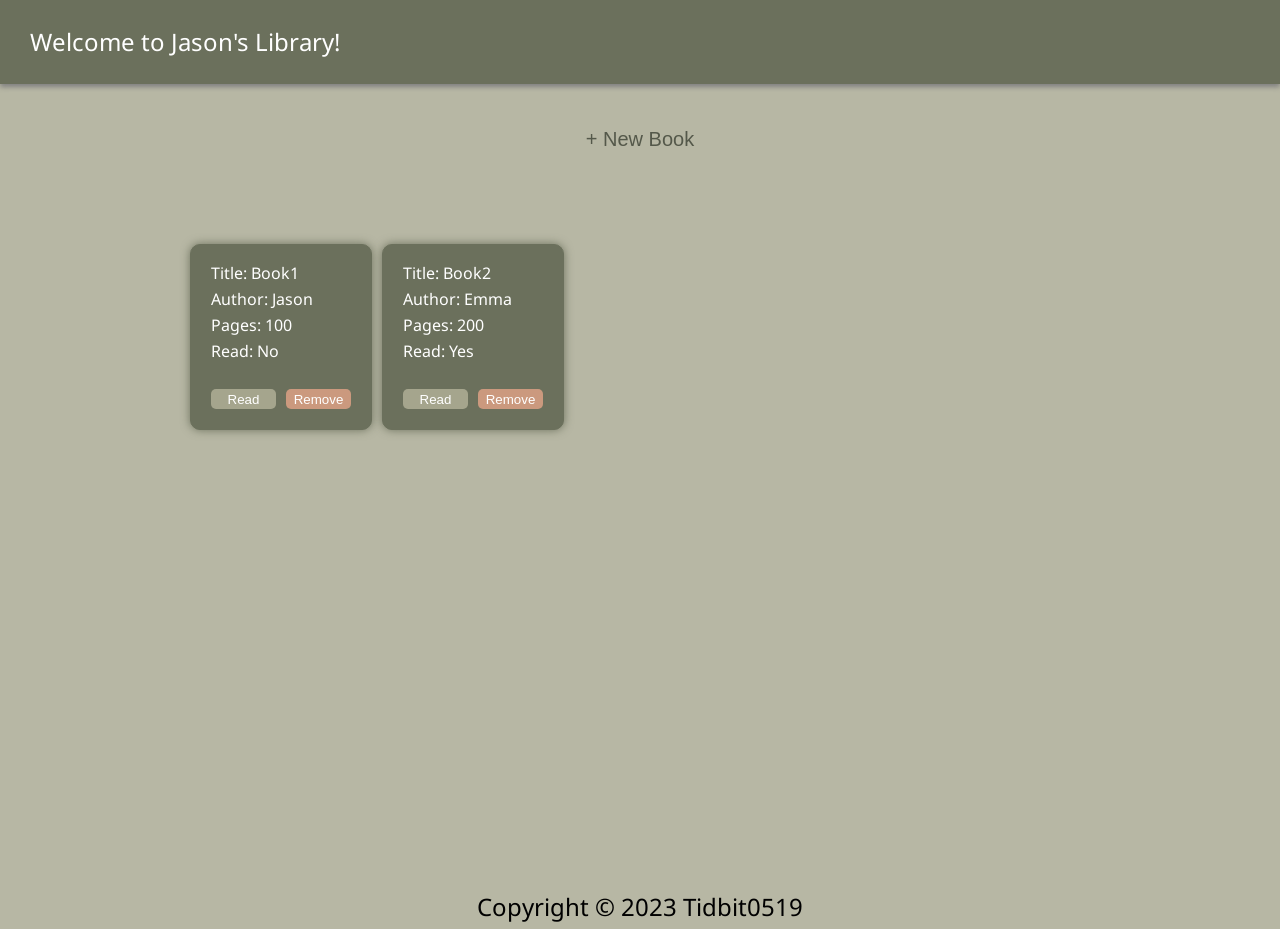
<file: library/index.html>
<!DOCTYPE html>
<html lang="en">
<head>
    <meta charset="UTF-8">
    <meta http-equiv="X-UA-Compatible" content="IE=edge">
    <meta name="viewport" content="width=device-width, initial-scale=1.0">
    <link rel="preconnect" href="https://fonts.googleapis.com">
    <link rel="preconnect" href="https://fonts.gstatic.com" crossorigin>
    <link href="https://fonts.googleapis.com/css2?family=Noto+Sans:wght@300;500&display=swap" rel="stylesheet">
    <link rel="stylesheet" href="./index.css">
    <script type="text/javascript" src="./index.js"></script>
    <title>Jason's Library</title>
</head>
<body id="body">
    <div class="overlay" id="overlay"></div>
    <header>
        <h1>Welcome to Jason's Library!</h1></header>
    <main class="main-content" id="main-content">
        <button class="btn-add" id="btn-add">+ New Book</button>
        <div class="form-popup" id="form-popup">
            <form class="form-container">
                <h1>New Book</h1>
                <input type="text" placeholder="Book's name" name="book-name" required>
                <input type="text" placeholder="Author's name" name="author" required>
                <input type="number" placeholder="Number of pages" name="pages" required>
                <div class="checkbox-container" id="checkbox-container">
                    <label>Have you read it?</label>
                    <input type="checkbox" name="read">
                </div>
                <button type="submit" class="btn-submit-new-book" id="btn-submit-new-book">Submit</button>
            </form>
        </div>
        <div class="library-grid" id="library-grid">
            <div class="book-card" id ="book-card">
                <div class="book-info">
                    <h2 class="book-title" id="book-title">Title:  </h2>
                    <h3 class="book-author" id="book-author">Author: </h3>
                    <p class="book-pages" id="book-pages">Pages:  </p>
                    <p class="book-status" id="status">Read:   </p>
                </div>
                <div class="action-btns" id="action-btns">
                    <button class="read-btn" id="toggle-read">Read</button>
                    <button class="remove-btn" id="remove-btn">Remove</button>
                </div>
            </div>
        </div>
    </main>
    <div class="footer">
        <p>Copyright © 2023 Tidbit0519</p>
    </div>
</body>
</html>
</file>
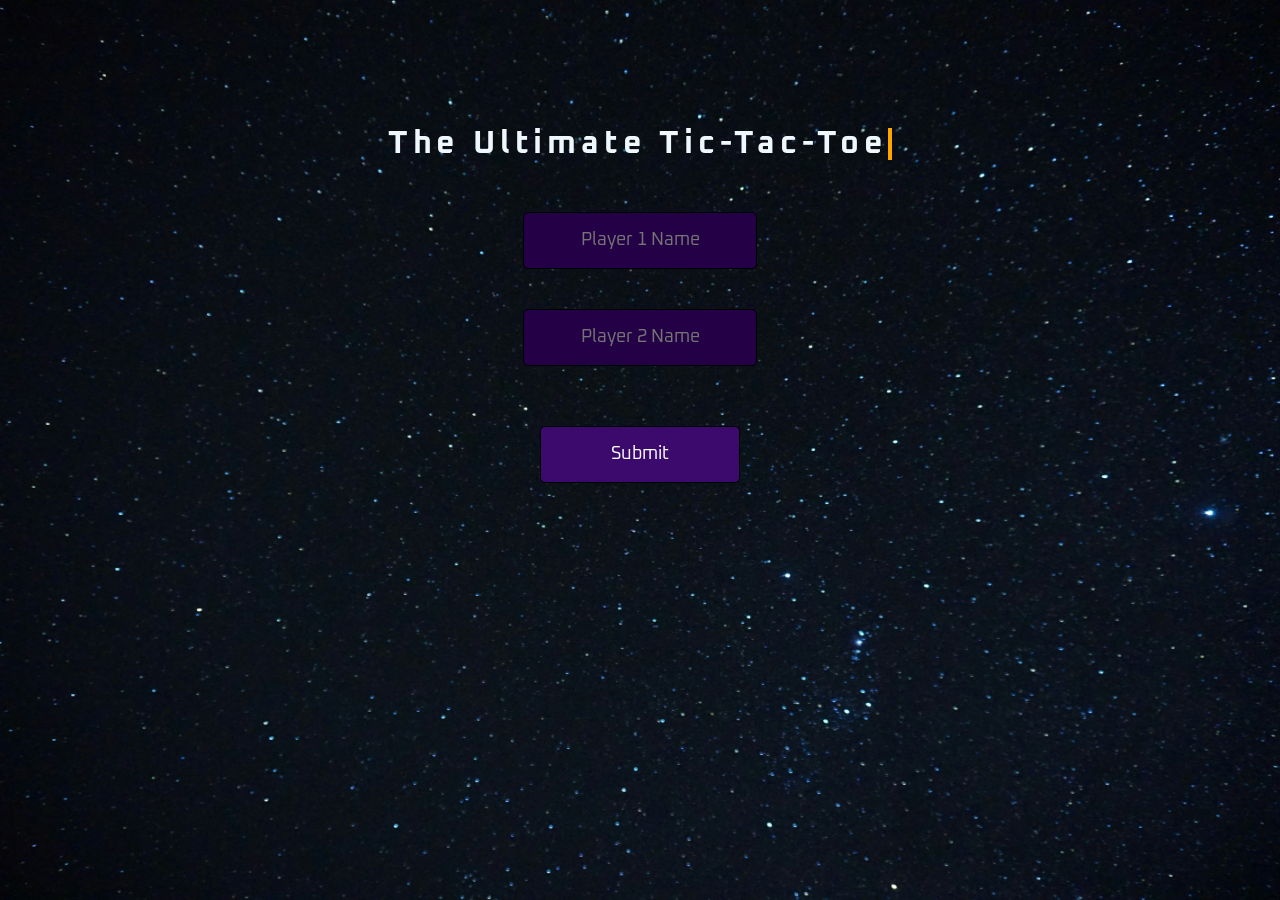
<file: tic-tac-toe/index.html>
<!DOCTYPE html>
<html lang="en">
<head>
    <meta charset="UTF-8">
    <meta name="viewport" content="width=device-width, initial-scale=1.0">
    <link rel="preconnect" href="https://fonts.googleapis.com">
    <link rel="preconnect" href="https://fonts.gstatic.com" crossorigin>
    <link href="https://fonts.googleapis.com/css2?family=Oxanium:wght@200..800&display=swap" rel="stylesheet">
    <link rel="stylesheet" href="index.css">
    <title>Tic Tac Toe</title>
</head>
<body>
    <div class="main-menu">
        <div class="title-container">
            <h1 class="game-title">The Ultimate Tic-Tac-Toe</h1>
        </div>
        <form class="input-container">
            <input type="text" class="player1" placeholder="Player 1 Name" required>
            <input type="text" class="player2" placeholder="Player 2 Name" required>
            <div class="btn-container">
                <input type="submit" class="start-btn"></input>
            </div>
        </form>
    </div>

    <div class="board-container">
        <div class="status">
            <div class="player-turn"></div>
        </div>
        <div class="game-board"></div>
        <div class="btn-container">
            <button class="restart-btn">Restart?</button>
        </div>
    </div>
    <script src="index.js"></script>
</body>
</html>
</file>
<file: library/index.css>
/* http://meyerweb.com/eric/tools/css/reset/ 
   v2.0 | 20110126
   License: none (public domain)
*/

html, body, div, span, applet, object, iframe,
h1, h2, h3, h4, h5, h6, p, blockquote, pre,
a, abbr, acronym, address, big, cite, code,
del, dfn, em, img, ins, kbd, q, s, samp,
small, strike, strong, sub, sup, tt, var,
b, u, i, center,
dl, dt, dd, ol, ul, li,
fieldset, form, label, legend,
table, caption, tbody, tfoot, thead, tr, th, td,
article, aside, canvas, details, embed, 
figure, figcaption, footer, header, hgroup, 
menu, nav, output, ruby, section, summary,
time, mark, audio, video {
	margin: 0;
	padding: 0;
	border: 0;
	font-size: 100%;
	font: inherit;
	vertical-align: baseline;
}
/* HTML5 display-role reset for older browsers */
article, aside, details, figcaption, figure, 
footer, header, hgroup, menu, nav, section {
	display: block;
}
body {
	line-height: 1;
}
ol, ul {
	list-style: none;
}
blockquote, q {
	quotes: none;
}
blockquote:before, blockquote:after,
q:before, q:after {
	content: '';
	content: none;
}
table {
	border-collapse: collapse;
	border-spacing: 0;
}

body{
	font-size: 24px;
	font-family: 'Noto Sans', sans-serif;
	background-color: #B7B7A4;
}

/* Header */
header {
	box-shadow: 0 3px 5px gray;
	padding: 30px;
	background-color: #6B705C;
	color: white;
}

/* Main */
main {
	display: flex;
	flex-direction: column;
	box-sizing: border-box;
  	min-height: 89vh;
	padding: 30px;
	gap: 5rem;
	margin-left: 10rem;
	margin-right: 10rem;
}

.library-grid {
	display: grid;
	grid-template: repeat(3, 1fr) / repeat(5, 1fr);
	gap: 10px;
}

.book-card {
	display: flex;
	flex-direction: column;
	gap: 10px;
	border: 1px solid #6B705C;
	border-radius: 10px;
	padding: 10px;
	background-color: #6B705C;
	font-size: 16px;
	color: white;
	box-shadow: 0 0 10px #6B705C;
}

.book-info {
	display: flex;
	flex-direction: column;
	padding: 10px;
	gap: 10px;
}

.action-btns {
	display: flex;
	justify-content: flex-end;
	gap: 10px;
	padding: 10px;
}

.read-btn, .remove-btn {
	width: 65px;
	height: 20px;
	border: none;
	border-radius: 5px;
	color: white;
}

.read-btn:hover, .remove-btn:hover {
	box-shadow: 0 0px 5px rgba(0, 0, 0, 0.2);
}

.read-btn:active, .remove-btn:active {
	transform: translateY(2px);
	filter: brightness(90%)
}

.read-btn {
	background-color: #A5A58D;
}

.remove-btn {
	background-color: #CB997E;
}

.btn-add {
	width: 150px;
	text-align: center;
	margin-left: auto;
	margin-right: auto;
	border: none;
	background-color: #B7B7A4;
	font-size: 20px;
	color: #54584a;
	height: 50px;
}

.btn-add:hover {
	color: white;
	background-color: #6B705C;
	border-radius: 5px;
	box-shadow: 0 0px 5px rgba(0, 0, 0, 0.2);
}

.btn-add:active {
	transform: translateY(2px);
	filter: brightness(90%)
}

/* Form */
.overlay {
    display: none;
    position: fixed;
    top: 0;
    left: 0;
    width: 100%;
    height: 100%;
    background-color: rgba(0, 0, 0, 0.6); /* Adjust the alpha value to control the darkness */
    z-index: 2; /* Ensure the overlay is on top of other elements */
}

.form-popup {
	position: absolute;
	left: 40vw;
  	display: none;
	z-index: 3;
    margin: auto;
	width: 360px;
	height: auto;
	background-color: #B7B7A4;
	border: none;
	border-radius: 10px;
	box-shadow: 0px 0px 10px #6B705C;
	color: #54584a;
}

.form-container {
    display: flex;
    flex-direction: column;
    gap: 30px;
    padding: 30px;
}

.form-container h1 {
	font-size: 20px;
}

.form-container label {
	font-size: 16px;
	letter-spacing: 0.5px;
}

.checkbox-container {
	display: flex;
	align-items: center;
	justify-content: center;
}

input {
	border: none;
	border-radius: 5px;
	height: 30px;
	padding: 10px;
}

label {
    letter-spacing: 1px;
}

.btn-submit-new-book {
	width: 100px;
	height: 40px;
	border: none;
	border-radius: 5px;
	color: white;
	background-color: #A5A58D;
	font-size: 16px;
	margin-left: 7rem;
}

.btn-submit-new-book:hover {
	box-shadow: 0 0px 5px rgba(0, 0, 0, 0.2);
}

.btn-submit-new-book:active {
	transform: translateY(2px);
	filter: brightness(90%)
}

/* Footer */
.footer {
	margin-top: auto;
	padding: 10px;
	display: flex;
	flex-direction: column;
	text-align: center;
}
</file>
<file: tic-tac-toe/index.css>
html,
body,
div,
span,
applet,
object,
iframe,
h1,
h2,
h3,
h4,
h5,
h6,
p,
blockquote,
pre,
a,
abbr,
acronym,
address,
big,
cite,
code,
del,
dfn,
em,
img,
ins,
kbd,
q,
s,
samp,
small,
strike,
strong,
sub,
sup,
tt,
var,
b,
u,
i,
center,
dl,
dt,
dd,
ol,
ul,
li,
fieldset,
form,
label,
legend,
table,
caption,
tbody,
tfoot,
thead,
tr,
th,
td,
article,
aside,
canvas,
details,
embed,
figure,
figcaption,
footer,
header,
hgroup,
menu,
nav,
output,
ruby,
section,
summary,
time,
mark,
audio,
video {
    margin: 0;
    padding: 0;
    border: 0;
    font-size: 100%;
    font: inherit;
    vertical-align: baseline;
}

/* HTML5 display-role reset for older browsers */
article,
aside,
details,
figcaption,
figure,
footer,
header,
hgroup,
menu,
nav,
section {
    display: block;
}

body {
    line-height: 1;
}

ol,
ul {
    list-style: none;
}

blockquote,
q {
    quotes: none;
}

blockquote:before,
blockquote:after,
q:before,
q:after {
    content: '';
    content: none;
}

table {
    border-collapse: collapse;
    border-spacing: 0;
}

/* Global */

html{
    height: 100%;
}

body {
    font-family: "Oxanium", sans-serif;
    color: aliceblue;
    background-image: url("./assets/background-img.jpg");
    background-size: cover;
    background-position: center;
    background-repeat: no-repeat;
    height: max-content;
    margin: 10% 0;
}

button {
    font-family: "Oxanium", sans-serif;
}

/* Main Menu*/
.main-menu {
    display: flex;
    justify-content: center;
    align-items: center;
    flex-direction: column;
    gap: 20px;
}

.input-container {
    display: flex;
    flex-direction: column;
    justify-content: center;
    align-items: center;
    gap: 40px;
}

input {
    padding: 1rem;
    border: 1px solid #000;
    border-radius: 5px;
    font-size: large;
    width: 200px;
    text-align: center;
    background-color: rgba(36, 0, 70);
    color: white;
    font-family: "Oxanium", sans-serif;

    &:focus {
        outline: none;
    }
}

.start-btn {
    padding: 1rem;
    border: 1px solid #000;
    border-radius: 5px;
    cursor: pointer;
    font-size: large;
    font-family: "Oxanium", sans-serif;
    width: 200px;
    color: white    ;
    background-color: rgba(60, 9, 108);

    &:hover {
        background-color: rgba(90, 24, 154);
        transform: translateY(-3px);
        box-shadow: 0 14px 32px 0 rgba(0, 0, 0, 0.3);
    }

    &:active {
        background-color: rgba(123, 44, 191);
        transform: translateY(3px);
        scale: 0.95;
    }
}

/* Container */

.board-container {
    display: flex;
    justify-content: center;
    align-items: center;
    flex-direction: column;
    gap: 20px;
    display: none;
}

/* Title */
.game-title {
    font-size: xx-large;
    font-weight: bolder;
    overflow: hidden;
    border-right: .15em solid orange;
    white-space: nowrap;
    margin: 0 auto;
    margin-bottom: 2rem;
    letter-spacing: .15em;
    animation:
        typing 2s steps(40, end),
        blink-caret .75s step-end infinite;
}

/* The typing effect */
@keyframes typing {
    from {
        width: 0
    }
    to {
        width: 100%
    }
}

/* The typewriter cursor effect */
@keyframes blink-caret {
    from,
    to {
        border-color: transparent
    }
    50% {
        border-color: orange;
    }
}

/* Turn */
.player-turn {
    font-size: x-large;
    font-weight: bold;
    overflow: hidden;
    border-right: .15em solid orange;
    white-space: nowrap;
    margin: 0 auto;
    margin-bottom: 2rem;
    letter-spacing: .15em;
    animation: none;
    width: 0.1%;
}

/* Restart Button */
.btn-container {
    display: flex;
    justify-content: center;
    align-items: center;
    gap: 20px;
    margin-top: 20px;
}

.restart-btn {
    padding: 1rem;
    border: 1px solid #000;
    border-radius: 5px;
    cursor: pointer;
    font-size: large;
    display: none;
    animation: fade-in-btn 2s forwards;
    background-color: rgba(60, 9, 108);
    color: white;
    
    &:hover {
        background-color: rgba(90, 24, 154);
        transform: translateY(-3px);
        box-shadow: 0 14px 32px 0 rgba(0, 0, 0, 0.3);
    }

    &:active {
        background-color: rgba(123, 44, 191);
        transform: translateY(3px);
        scale: 0.95;
    }
}

@keyframes fade-in-btn {
    from {
        opacity: 0
    }

    to {
        opacity: 1
    }
}


/* Gameboard */
.row {
    display: flex;
    justify-content: center;
    align-items: center;
}


@keyframes fade-in {
    from {
        opacity: 0
    }

    to {
        opacity: 0.9
    }
}

.cell {
    padding: 1rem;
    border: 1px solid #000;
    border-radius: 5px;
    cursor: pointer;
    width: 100px;
    height: 100px;
    font-size: xx-large;
    background-color: rgba(60, 9, 108);

    &:hover {
        background-color: rgba(90, 24, 154);
        transform: translateY(-3px);
        box-shadow: 0 14px 32px 0 rgba(0, 0, 0, 0.3);
    }

    &:active {
        background-color: rgba(123, 44, 191);
        transform: translateY(3px);
        scale: 0.95;
    }
}
</file>
